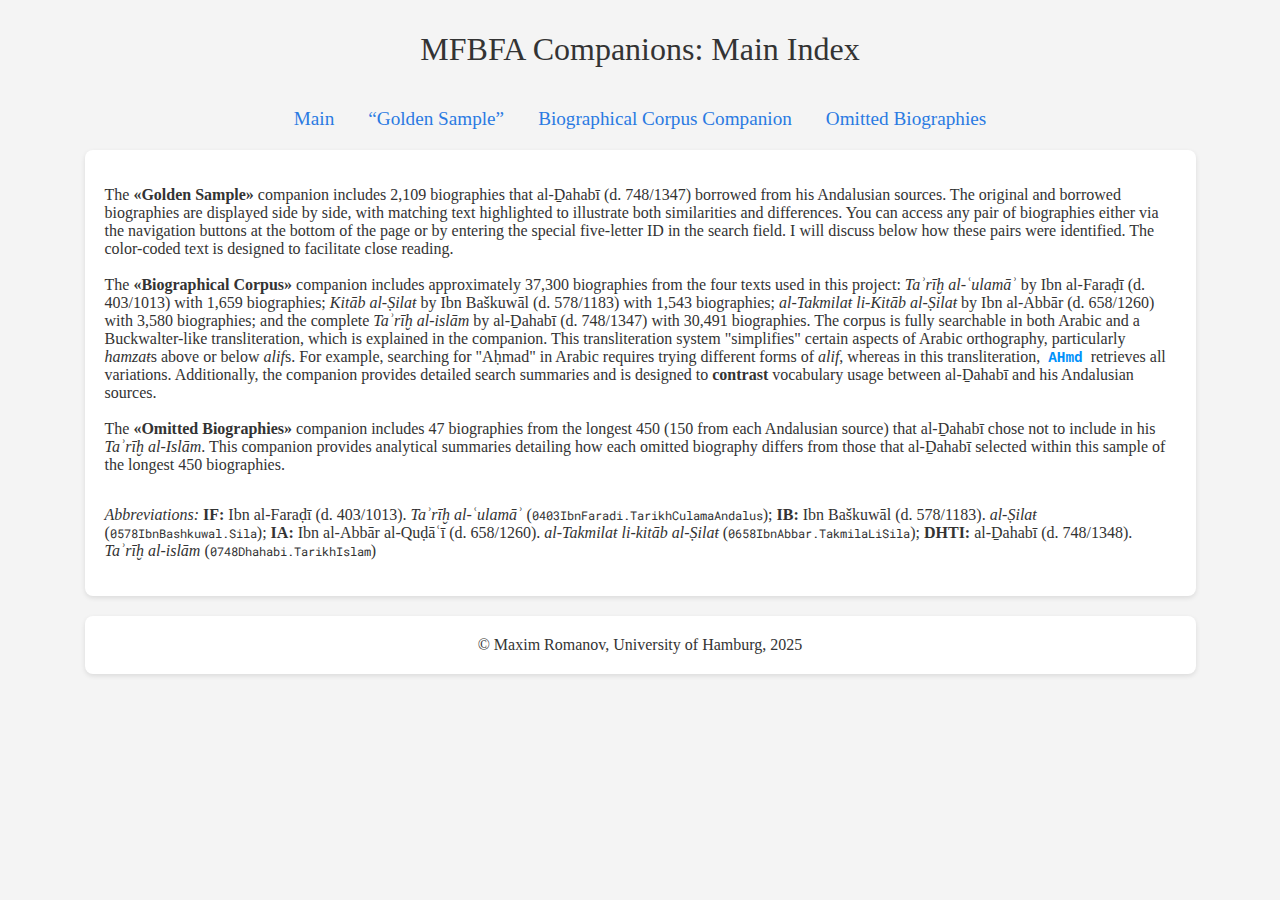
<file: index.html>
<!DOCTYPE html>
<html lang="en">
<head>
  <meta charset="UTF-8">
  <title>MFBFA Companions: Main Index</title>
  <link href="https://fonts.googleapis.com/css2?family=Roboto+Mono:wght@400;700&display=swap" rel="stylesheet">
  <link href="https://fonts.googleapis.com/css2?family=Amiri&display=swap" rel="stylesheet">
  <link rel="stylesheet" type="text/css" href="styles_mod_oldGamma.css">
  <link rel="stylesheet" type="text/css" href="styles_main.css">


</head>
<body>
  <h1>MFBFA Companions: Main Index</h1>

  <div class="links">
    <ul>
      <li><a href="index.html">Main</a></li>
      <li><a href="golden_sample.html">“Golden Sample”</a></li>
      <li><a href="biographies_stats_regex.html">Biographical Corpus Companion</a></li>
      <li><a href="omitted.html">Omitted Biographies</a></li>
    </ul>
  </div>

<div class="bio-container">
    
    <p>
      The <b>«Golden Sample»</b> companion includes 2,109 biographies that al-Ḏahabī (d. 748/1347) borrowed from his Andalusian sources. The original and borrowed biographies are displayed side by side, with matching text highlighted to illustrate both similarities and differences. You can access any pair of biographies either via the navigation buttons at the bottom of the page or by entering the special five-letter ID in the search field. I will discuss below how these pairs were identified. The color-coded text is designed to facilitate close reading.<br><br>

      The <b>«Biographical Corpus»</b> companion includes approximately 37,300 biographies from the four texts used in this project: <i>Taʾrīḫ al-ʿulamāʾ</i> by Ibn al-Faraḍī (d. 403/1013) with 1,659 biographies; <i>Kitāb al-Ṣilaŧ</i> by Ibn Baškuwāl (d. 578/1183) with 1,543 biographies; <i>al-Takmilaŧ li-Kitāb al-Ṣilaŧ</i> by Ibn al-Abbār (d. 658/1260) with 3,580 biographies; and the complete <i>Taʾrīḫ al-islām</i> by al-Ḏahabī (d. 748/1347) with 30,491 biographies. The corpus is fully searchable in both Arabic and a Buckwalter-like transliteration, which is explained in the companion. This transliteration system "simplifies" certain aspects of Arabic orthography, particularly <i>hamzaŧ</i>s above or below <i>alif</i>s. For example, searching for "Aḥmad" in Arabic requires trying different forms of <i>alif</i>, whereas in this transliteration, <code>AHmd</code> retrieves all variations. Additionally, the companion provides detailed search summaries and is designed to <b>contrast</b> vocabulary usage between al-Ḏahabī and his Andalusian sources.<br><br>

      The <b>«Omitted Biographies»</b> companion includes 47 biographies from the longest 450 (150 from each Andalusian source) that al-Ḏahabī chose not to include in his <i>Taʾrīḫ al-Islām</i>. This companion provides analytical summaries detailing how each omitted biography differs from those that al-Ḏahabī selected within this sample of the longest 450 biographies.
    </p>


    <p>
      <i>Abbreviations:</i>
      <b>IF:</b> Ibn al-Faraḍī (d. 403/1013). <i>Taʾrīḫ al-ʿulamāʾ</i> (<span class="uri">0403IbnFaradi.TarikhCulamaAndalus</span>);
      <b>IB:</b> Ibn Baškuwāl (d. 578/1183). <i>al-Ṣilaŧ</i> (<span class="uri">0578IbnBashkuwal.Sila</span>);
      <b>IA:</b> Ibn al-Abbār al-Quḍāʿī (d. 658/1260). <i>al-Takmilaŧ li-kitāb al-Ṣilaŧ</i> (<span class="uri">0658IbnAbbar.TakmilaLiSila</span>);
      <b>DHTI:</b> al-Ḏahabī (d. 748/1348). <i>Taʾrīḫ al-islām</i> (<span class="uri">0748Dhahabi.TarikhIslam</span>)
    </p>
    
</div>

  <div class="bio-container">
  <center>&copy; Maxim Romanov, University of Hamburg, 2025</center>
  </div>

</body>
</html>
</file>
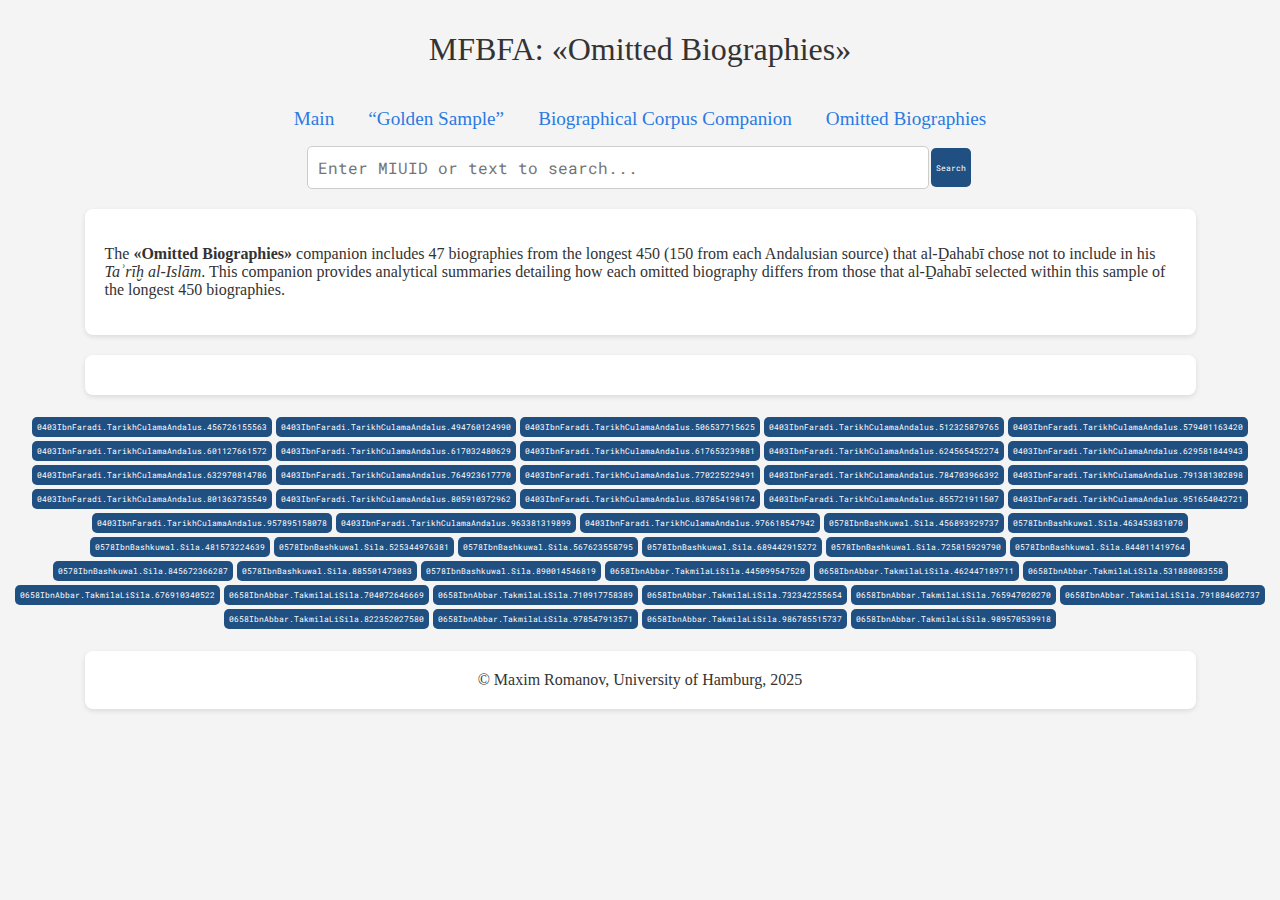
<file: omitted.html>
<!DOCTYPE html>
<html lang="en">
<head>
<meta charset="UTF-8">
<title>MFBFA: «Omitted Biographies»</title>
<link href="https://fonts.googleapis.com/css2?family=Roboto+Mono:wght@400;700&display=swap" rel="stylesheet">
<link href="https://fonts.googleapis.com/css2?family=Amiri&display=swap" rel="stylesheet">
<link rel="stylesheet" type="text/css" href="styles_mod_oldGamma.css">
<link rel="stylesheet" type="text/css" href="styles_main.css">
</head>
<body>
<h1>MFBFA: «Omitted Biographies»</h1>

  <div class="links">
    <ul>
      <li><a href="index.html">Main</a></li>
      <li><a href="golden_sample.html">“Golden Sample”</a></li>
      <li><a href="biographies_stats_regex.html">Biographical Corpus Companion</a></li>
      <li><a href="omitted.html">Omitted Biographies</a></li>
    </ul>
  </div>

<div class="search-container">
  <input type="text" id="searchInput" placeholder="Enter MIUID or text to search...">
  <button onclick="search()">Search</button>
</div>

<div id="results"></div>


  <div class="bio-container">

    <p>
    The <b>«Omitted Biographies»</b> companion includes 47 biographies from the longest 450 (150 from each Andalusian source) that al-Ḏahabī chose not to include in his <i>Taʾrīḫ al-Islām</i>. This companion provides analytical summaries detailing how each omitted biography differs from those that al-Ḏahabī selected within this sample of the longest 450 biographies.
    </p>

  </div>

<div class="bio-container" id="bio-container">
  <!-- Biographies will be dynamically added here -->
</div>

<div class="search-container" id="uri-list">
  <!-- URI buttons will be dynamically added here -->
</div>

<script>
document.getElementById('searchInput').addEventListener("keyup", function(event) {
  if (event.key === "Enter") {
    search();
  }
});

let biosData = [];

// Load the JSON data from the provided file path
fetch('./OMITTED/OMITTED_SUMMARIES__OmittedSummarization_4o-mini.json')
  .then(response => response.json())
  .then(data => {
    biosData = data;
    populateButtons(); // Populate the buttons after loading data
  })
  .catch(error => console.error('Error loading the JSON:', error));

// Populate the buttons with MIUID_OMI as values
function populateButtons() {
  const uriList = document.getElementById('uri-list');
  biosData.forEach(bio => {
    const button = document.createElement('button');
    button.className = 'uri-button';
    button.textContent = bio.MIUID_OMI;
    button.onclick = () => {
      document.getElementById('searchInput').value = bio.MIUID_OMI;
      search(); // Perform search when the button is clicked
      window.scrollTo(0, 0); // Scroll to the top of the page
    };
    uriList.appendChild(button);
  });
}

function search() {
  const input = document.getElementById('searchInput').value.trim().toLowerCase();
  const resultsContainer = document.getElementById('results');
  resultsContainer.innerHTML = ''; // Clear previous results

  const results = biosData.filter(bio =>
    bio.MIUID_OMI.toLowerCase().includes(input) ||
    bio.BIO_TEXT.toLowerCase().includes(input) ||
    bio.SEARCH.toLowerCase().includes(input)
  );

  if (results.length > 0) {
    results.forEach(result => {
      const bioDiv = document.createElement('div');
      bioDiv.className = 'bio-container';
      bioDiv.innerHTML = `
        <div class="bio-header">
          <h3>${result.MIUID_OMI}</h3>
        </div>
        <div class="bio">
          <p class="bio-text">${result.BIO_TEXT}</p>
        </div>
      `;

      // Add RESPONSE text above the SVG image
      if (result.RESPONSE) {
        const responseDiv = document.createElement('div');
        responseDiv.className = 'response-container';
        responseDiv.innerHTML = `<p><strong>LLM Summary Response:</strong> ${result.RESPONSE}</p>`;
        bioDiv.appendChild(responseDiv);
      }

      // Add SVG image below the RESPONSE (or biography if no RESPONSE)
      const svgImg = document.createElement('img');
      svgImg.src = `./OMITTED/${result.MIUID_OMI}.svg`; // Set the path dynamically
      svgImg.alt = `${result.MIUID_OMI} image`;
      svgImg.style.maxWidth = '100%'; // Make sure the image fits the container
      svgImg.style.marginTop = '10px'; // Add some space above the image
      bioDiv.appendChild(svgImg); // Append the image below the biography

      resultsContainer.appendChild(bioDiv);
    });
  } else {
    resultsContainer.innerHTML = '<p>No results found for: ' + input + '</p>';
  }
}
</script>

  <div class="bio-container">
  <center>&copy; Maxim Romanov, University of Hamburg, 2025</center>
  </div>

</body>
</html>
</file>
<file: styles_mod_oldGamma.css>
.twogram-100 {
    background-color: #27ae60; /* Light Green */
    color: #000000; /* White */
}
.twogram-050 {
    background-color: #85d2a5; /* Lighter Green */
    color: #000000; /* Black */
}
.onegram-100 {
    background-color: #d2eede; /* Yellow */
    color: #000000; /* Black */
}













.close-match {
    background-color: #27ae60; /* Dark Green */
    color: #000000; /* Black */
}


.exact-bigram {
    background-color: #27ae60; /* Dark Green */
    color: #000000; /* Black */
}
.fuzzy-bigram {
    background-color: #a9dfbf; /* Slightly less saturated, lighter green */
    color: #000000; /* Black */
}
.exact-unigram {
    background-color: #f7dc6f; /* Saturated yellow */
    color: #000000; /* Black */
}
.fuzzy-unigram {
    background-color: #fef9e7; /* Less saturated yellow */
    color: #000000; /* Black */
}
</file>
<file: styles_main.css>
/* Ensure Gentium font is applied globally */
body {
  font-family: 'Brill', 'Gentium', serif;
  background-color: #f4f4f4;
  margin: 0;
  padding: 10px;
  color: #333;
}

h1 {
  font-family: 'Brill', 'Gentium', serif; /* Apply Gentium font to the heading */
  text-align: center;
  font-weight: normal;
  color: #333;
}

.search-container {
  display: flex;
  justify-content: center;
  flex-wrap: wrap;
  margin-top: 10px;
}

input[type="text"] {
  padding: 10px;
  width: 50%; /* Increased width */
  max-width: 600px; /* Maximum width to maintain usability */
  font-size: 16px;
  font-family: 'Roboto Mono', sans-serif; /* Ensure Gentium font is applied */
  border-radius: 5px;
  border: 1px solid #ccc;
}

button, .uri-button {
  padding: 5px 5px;
  font-size: 8px; /* Smaller font size for compact display */
  font-family: 'Roboto Mono', sans-serif; /* Apply Gentium font */
  border-radius: 5px;
  border: none;
  background-color: #205081;
  color: white;
  cursor: pointer;
  margin: 2px; /* Small margin for better spacing */
}

.uri {
  font-size: 12px; /* Smaller font size for compact display */
  font-family: 'Roboto Mono', sans-serif; /* Apply Gentium font */
}

button:hover, .uri-button:hover {
  background-color: #1d4877;
}

code {
    padding: 2px 4px;
    font-size: 90%;
    color: #0091FA;
    background-color: #ffffff;
    border-radius: 4px;
    font-weight: bold;
    font-family: "Courier New", monospace; 
}

.bio-container {
  display: flex;
  flex-direction: column;
  align-items: center;
  width: 85%;
  margin: 20px auto;
  background: #ffffff;
  box-shadow: 0 2px 5px rgba(0,0,0,0.1);
  padding: 20px;
  border-radius: 8px;
  font-family: 'Brill', 'Gentium', serif; /* Apply Gentium font */
}

.response-container {
  display: flex;
  flex-direction: column;
  align-items: center;
  width: 90%;
  max-width: 960px;
  margin: 20px auto;
  background: #ffffff;
  box-shadow: 0 2px 5px rgba(0,0,0,0.1);
  padding: 20px;
  border-radius: 8px;
  font-family: 'Brill', 'Gentium', serif; /* Apply Gentium font */
}

.bio-row {
  display: flex;
  flex-direction: row;
  justify-content: space-around;
  width: 100%;
}

.bio {
  margin: 10px;
  padding: 10px;
  border: 1px solid #ddd;
  flex: 1;
  overflow: auto;
  border-radius: 5px;
}

.bio-text {
  direction: rtl;
  width: 100%;
  font-family: 'Amiri', serif; /* Keep Amiri font for Arabic text */
}

#results {
  display: flex;
  flex-direction: column;
  align-items: center;
}

.bio-title {
  font-weight: normal;
  margin-bottom: 5px;
  color: #0d2a46; /* A nice blue shade */
  font-family: 'Brill', 'Gentium', serif; /* Ensure Gentium font for titles */
}

.highlight {
  background-color: yellow;
  font-weight: normal;
}

/* Make words clickable by changing cursor style */
.clickable-word {
  cursor: pointer;
}

/* Reset button style */
#resetButton {
  margin-top: 10px;
  padding: 5px 10px;
  font-size: 16px;
  background-color: #f0f0f0;
  border: 1px solid #ccc;
  cursor: pointer;
}

#resetButton:hover {
  background-color: #ddd;
}







h1 {
  text-align: center;
  margin-bottom: 40px;
}
.annotation {
  background: #fff;
  padding: 20px;
  border-radius: 4px;
  margin-bottom: 40px;
  box-shadow: 0 2px 5px rgba(0,0,0,0.1);
}
.links ul {
  list-style: none;
  padding: 0;
  text-align: center;
}
.links li {
  display: inline-block;
  margin: 0 15px;
}
.links a {
  text-decoration: none;
  color: #2a7ae2;
  font-size: 1.2em;
}
.links a:hover {
  text-decoration: underline;
}
</file>
